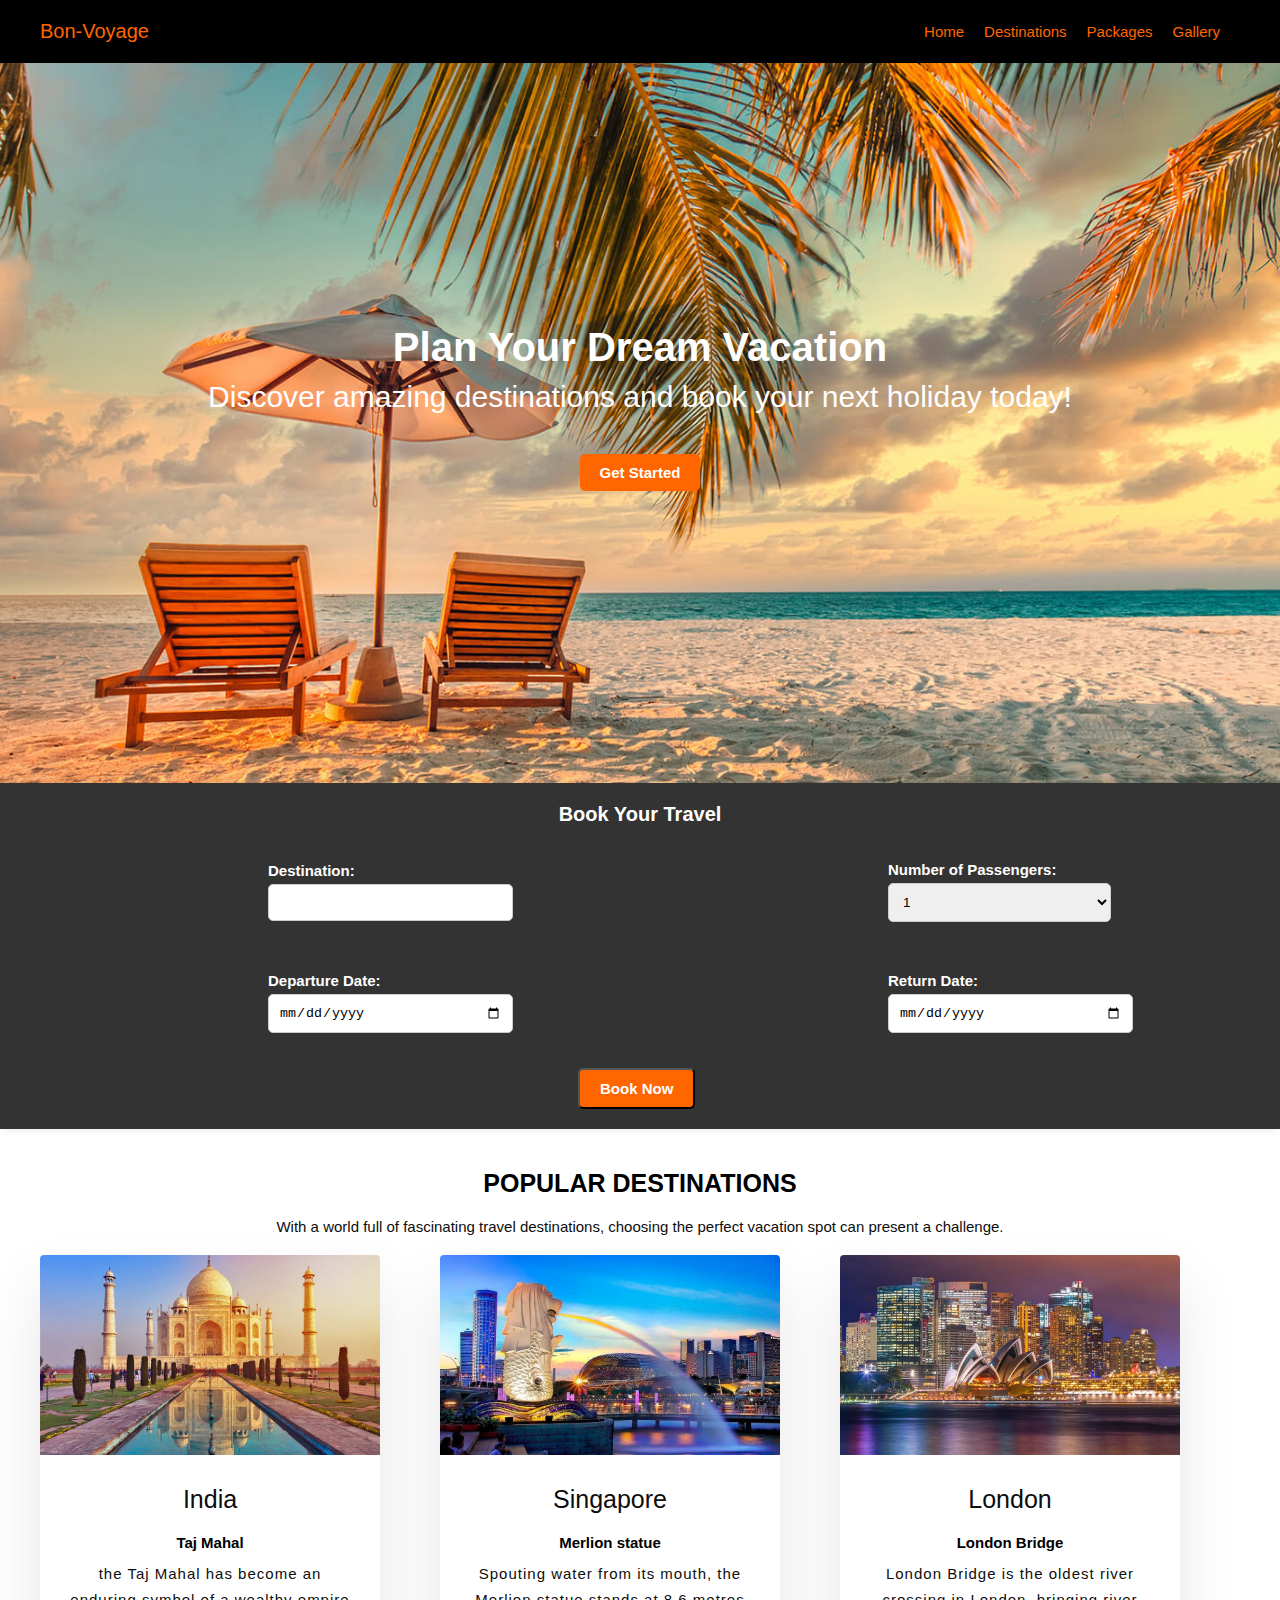
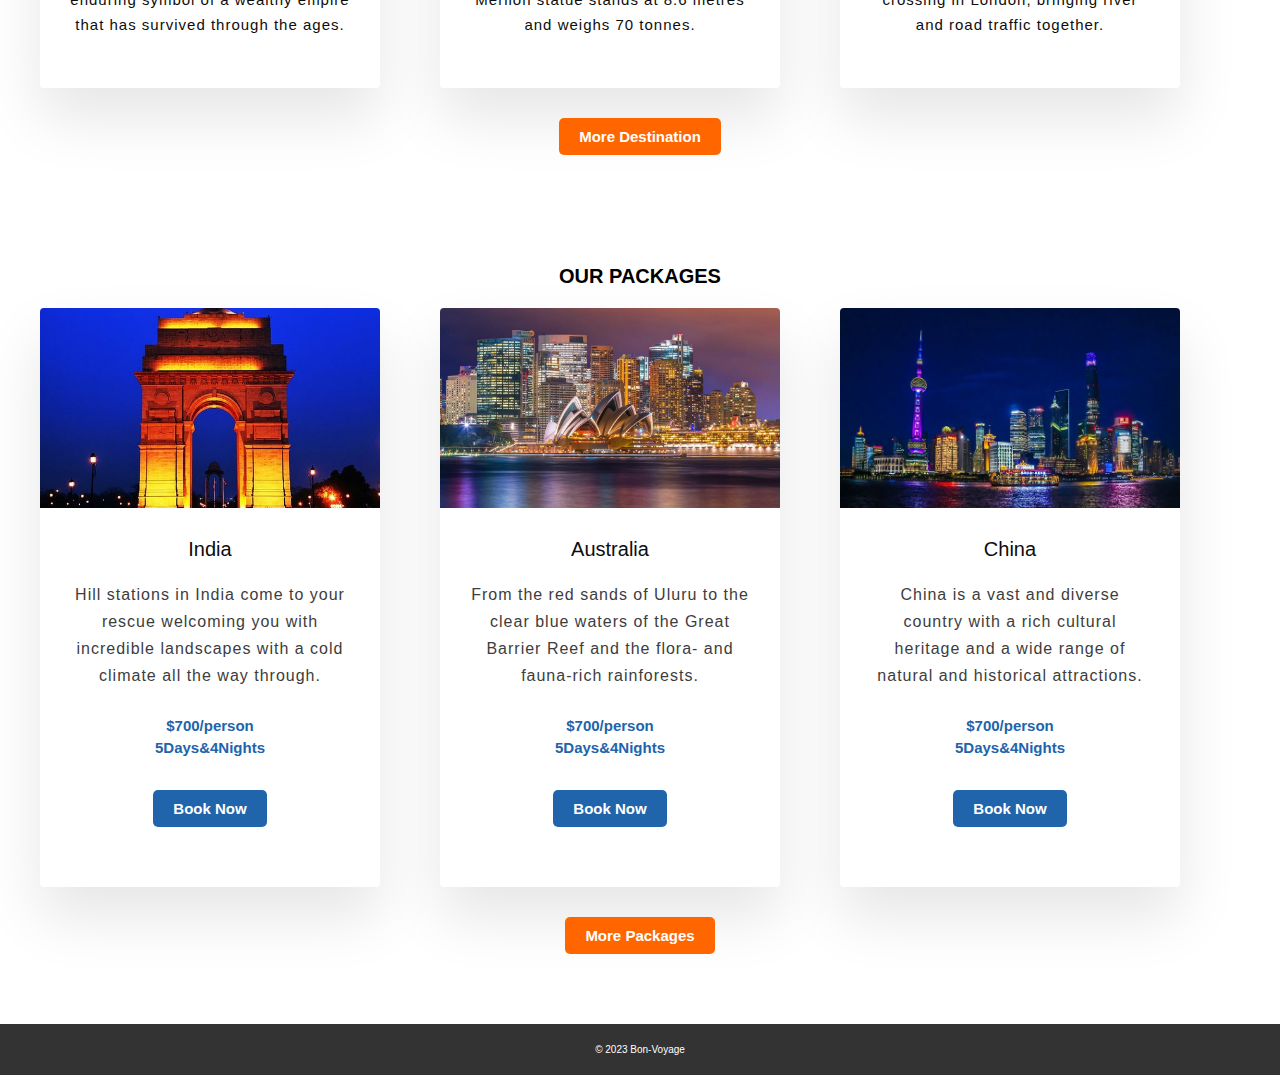
<file: index.html>
<!DOCTYPE html>
<html lang="en">

<head>
    <meta charset="UTF-8">
    <meta name="viewport" content="width=device-width, initial-scale=1.0">
    <title>Holiday Booking</title>
    <link rel="stylesheet" href="styles.css">
</head>

<body>

    <header>
        <nav>
            <div class="logo">Bon-Voyage</div>
            <ul class="nav-links">
                <li><a href="index.html">Home</a></li>
                <li><a href="destination.html">Destinations</a></li>
                <li><a href="packages.html">Packages</a></li>
                <li><a href="gallery.html">Gallery</a></li>
            </ul>
        </nav>
    </header>

    <div class="hero">
        <div class="hero-content">
            <h1>Plan Your Dream Vacation</h1>
            <p>Discover amazing destinations and book your next holiday today!</p>
            <a href="getstarted.html" class="cta-button">Get Started</a>
        </div>
    </div>

    <!--TOUR SEARCH-->
    <div class="container">
        <h1>Book Your Travel</h1>
        <form>
            <div class="form-group">
                <div class="input-group">
                    <label for="destination">Destination:</label>
                    <input type="text" id="destination" name="destination" required>
                </div>
                <div class="input-group">
                    <label for="passengers">Number of Passengers:</label>
                    <select id="passengers" name="passengers">
                        <option value="1">1</option>
                        <option value="2">2</option>
                        <option value="3">3</option>
                        <option value="4">4</option>
                        <option value="5">5</option>
                    </select>
                </div>

            </div>
            <div class="form-group">
                <div class="input-group">
                    <label for="departureDate">Departure Date:</label>
                    <input type="date" id="departureDate" name="departureDate" required>
                </div>
                <div class="input-group">
                    <label for="returnDate">Return Date:</label>
                    <input type="date" id="returnDate" name="returnDate" required>
                </div>

            </div>
            <div class="book-btn">
                <input type="submit" value="Book Now">
            </div>
        </form>
    </div>

    <!-- POPULAR DESTINATIONS-->

    <section class="featured-destinations">
        <h1>POPULAR DESTINATIONS</h1>
        <p>With a world full of fascinating travel destinations, choosing the perfect vacation spot can present a
            challenge.</p>

        <div class="grid">
            <div class="grid-item">
                <div class="card">
                    <img class="card-img" src="assets/images/destination7.jpg" alt="India">
                    <div class="card-content">
                        <h1 class="card-header">India</h1>
                        <h2 class="sub-header">Taj Mahal</h2>
                        <p class="card-text">
                            the Taj Mahal has become an enduring symbol of a wealthy empire that has survived through
                            the ages.
                        </p>

                    </div>
                </div>
            </div>

            <div class="grid-item">
                <div class="card">
                    <img class="card-img" src="assets/images/destination6.jpg" alt="singapore">
                    <div class="card-content">
                        <h1 class="card-header">Singapore</h1>
                        <h2 class="sub-header">Merlion statue</h2>
                        <p class="card-text">

                            Spouting water from its mouth, the Merlion statue stands at 8.6 metres and weighs 70
                            tonnes.
                        </p>

                    </div>
                </div>
            </div>

            <div class="grid-item">
                <div class="card">
                    <img class="card-img" src="assets/images/destination3.jpg" alt="London">
                    <div class="card-content">
                        <h1 class="card-header">London</h1>
                        <h2 class="sub-header">London Bridge</h2>
                        <p class="card-text">
                            London Bridge is the oldest river crossing in London, bringing river and road traffic
                            together.
                        </p>

                    </div>
                </div>
            </div>


        </div>
        <a href="destination.html" class="cta-button">More Destination</a>
    </section>

    <!-- OUR PACKAGES-->

    <section class="packages">
        <h1>OUR PACKAGES</h1>

        <div class="grid">
            <div class="grid-item">
                <div class="card">
                    <img class="card-img" src="assets/images/destination1.jpg" alt="India">
                    <div class="card-content">
                        <h1 class="card-header">India</h1>
                        <p class="card-text">
                            Hill stations in India come to your rescue welcoming you with incredible landscapes with a cold climate all the way through.
                        </p>
                        <div class="price">$700/person<br>5Days&4Nights</div>
                        <div class="book-now"><a href="#" class="cta-button">Book Now</a></div>
                    </div>
                </div>
            </div>

            <div class="grid-item">
                <div class="card">
                    <img class="card-img" src="assets/images/destination3.jpg" alt="Australia">
                    <div class="card-content">
                        <h1 class="card-header">Australia</h1>
                        <p class="card-text">

                            From the red sands of Uluru to the clear blue waters of the Great Barrier Reef and the
                            flora- and fauna-rich rainforests.
                        </p>
                        <div class="price">$700/person<br>5Days&4Nights</div>
                        <div class="book-now"><a href="#" class="cta-button">Book Now</a></div>
                    </div>
                </div>
            </div>

            <div class="grid-item">
                <div class="card">
                    <img class="card-img" src="assets/images/destination2.jpg" alt="China">
                    <div class="card-content">
                        <h1 class="card-header">China</h1>
                        <p class="card-text">
                            China is a vast and diverse country with a rich cultural heritage and a wide range of
                            natural and historical attractions.
                        </p>
                        <div class="price">$700/person<br>5Days&4Nights</div>
                        <div class="book-now"><a href="#" class="cta-button">Book Now</a></div>
                    </div>
                </div>
            </div>
        </div>
        <a href="packages.html" class="cta-button">More Packages</a>
    </section>

    <!-- FOOTER -->
    <footer>
        <p>&copy; 2023 Bon-Voyage</p>
    </footer>
</body>

</html>
</file>
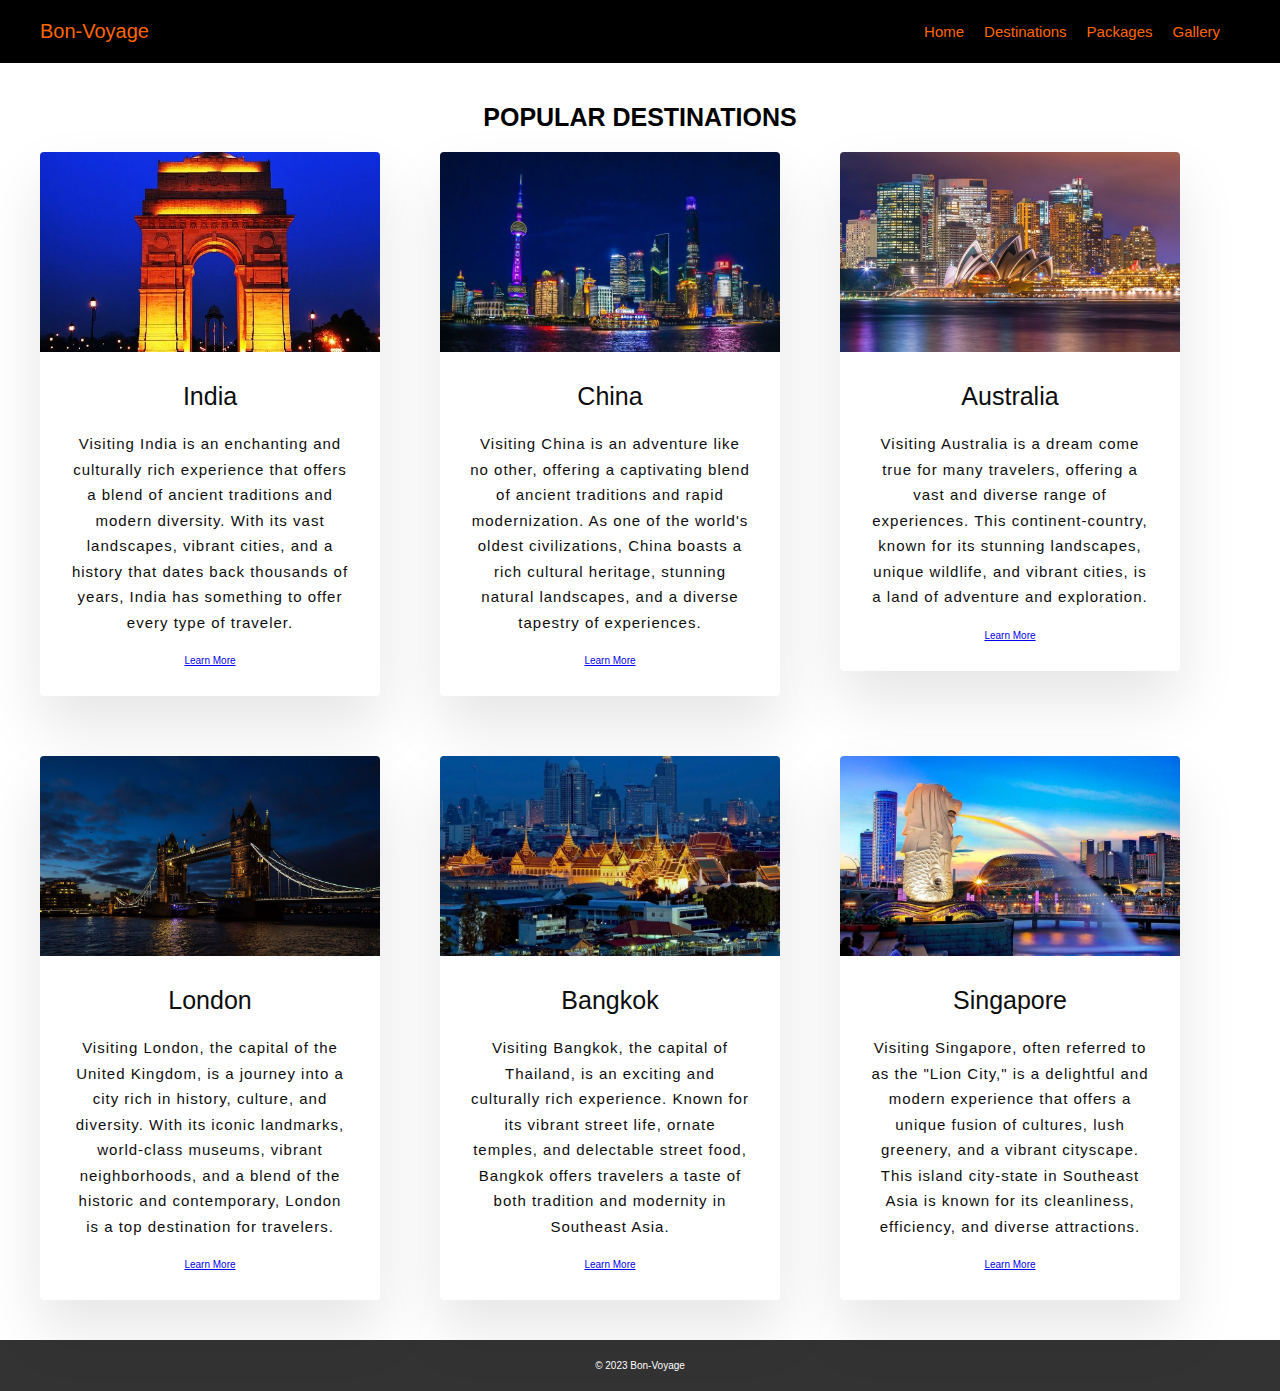
<file: destination.html>
<!DOCTYPE html>
<html lang="en">

<head>
    <meta charset="UTF-8">
    <meta name="viewport" content="width=device-width, initial-scale=1.0">
    <title>Holiday Booking</title>
    <link rel="stylesheet" href="styles.css">
</head>

<body>
    <header>
        <nav>
            <div class="logo">Bon-Voyage</div>
            <ul class="nav-links">
                <li><a href="index.html">Home</a></li>
                <li><a href="destination.html">Destinations</a></li>
                <li><a href="packages.html">Packages</a></li>
                <li><a href="gallery.html">Gallery</a></li>
            </ul>
        </nav>
    </header>

    <section class="featured-destinations">
        <h1>POPULAR DESTINATIONS</h1>

        <div class="grid">
            <div class="grid-item">
                <div class="card">
                    <img class="card-img" src="assets/images/destination1.jpg" alt="India">
                    <div class="card-content">
                        <h1 class="card-header">India</h1>
                        <p class="card-text">
                            Visiting India is an enchanting and culturally rich experience that offers a blend of
                            ancient traditions and modern diversity. With its vast landscapes, vibrant cities, and a
                            history that dates back thousands of years, India has something to offer every type of
                            traveler.
                        </p>
                        <a href="#">Learn More</a>
                    </div>
                </div>
            </div>

            <div class="grid-item">
                <div class="card">
                    <img class="card-img" src="assets/images/destination2.jpg" alt="China">
                    <div class="card-content">
                        <h1 class="card-header">China</h1>
                        <p class="card-text">

                            Visiting China is an adventure like no other, offering a captivating blend of ancient
                            traditions and rapid modernization. As one of the world's oldest civilizations, China boasts
                            a rich cultural heritage, stunning natural landscapes, and a diverse tapestry of
                            experiences.
                        </p>
                        <a href="#">Learn More</a>
                    </div>
                </div>
            </div>

            <div class="grid-item">
                <div class="card">
                    <img class="card-img" src="assets/images/destination3.jpg" alt="Australia">
                    <div class="card-content">
                        <h1 class="card-header">Australia</h1>
                        <p class="card-text">
                            Visiting Australia is a dream come true for many travelers, offering a vast and diverse
                            range of experiences. This continent-country, known for its stunning landscapes, unique
                            wildlife, and vibrant cities, is a land of adventure and exploration.
                        </p>
                        <a href="#">Learn More</a>
                    </div>
                </div>
            </div>

            <div class="grid-item">
                <div class="card">
                    <img class="card-img" src="assets/images/destination4.jpg" alt="London">
                    <div class="card-content">
                        <h1 class="card-header">London</h1>
                        <p class="card-text">
                            Visiting London, the capital of the United Kingdom, is a journey into a city rich in
                            history, culture, and diversity. With its iconic landmarks, world-class museums, vibrant
                            neighborhoods, and a blend of the historic and contemporary, London is a top destination for
                            travelers.
                        </p>
                        <a href="#">Learn More</a>
                    </div>
                </div>
            </div>

            <div class="grid-item">
                <div class="card">
                    <img class="card-img" src="assets/images/destination5.jpg" alt="Bangkok">
                    <div class="card-content">
                        <h1 class="card-header">Bangkok</h1>
                        <p class="card-text">
                            Visiting Bangkok, the capital of Thailand, is an exciting and culturally rich experience.
                            Known for its vibrant street life, ornate temples, and delectable street food, Bangkok
                            offers travelers a taste of both tradition and modernity in Southeast Asia.
                        </p>
                        <a href="#">Learn More</a>
                    </div>
                </div>
            </div>

            <div class="grid-item">
                <div class="card">
                    <img class="card-img" src="assets/images/destination6.jpg" alt="Singapore">
                    <div class="card-content">
                        <h1 class="card-header">Singapore</h1>
                        <p class="card-text">

                            Visiting Singapore, often referred to as the "Lion City," is a delightful and modern
                            experience that offers a unique fusion of cultures, lush greenery, and a vibrant cityscape.
                            This island city-state in Southeast Asia is known for its cleanliness, efficiency, and
                            diverse attractions.
                        </p>
                        <a href="#">Learn More</a>
                    </div>
                </div>
            </div>


        </div>
    </section>

    <footer>
        <p>&copy; 2023 Bon-Voyage</p>
    </footer>
</body>

</html>
</file>
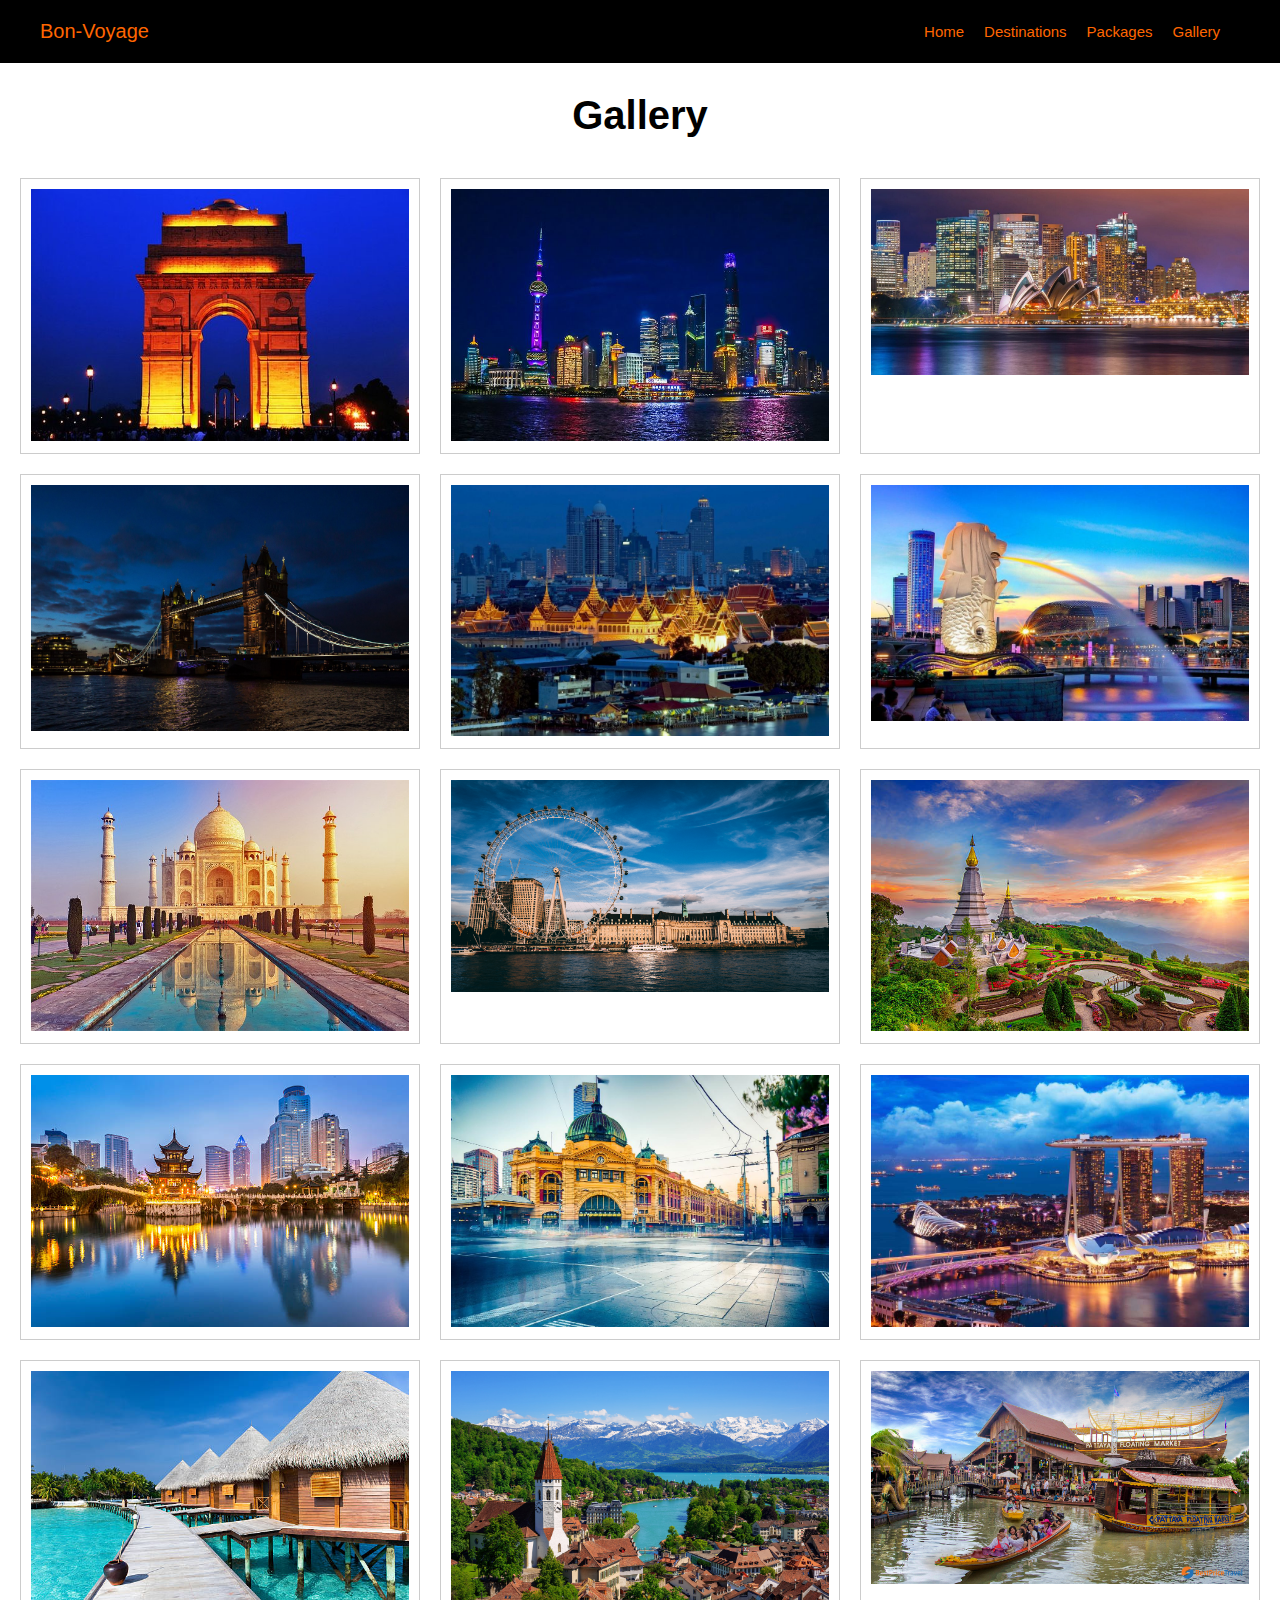
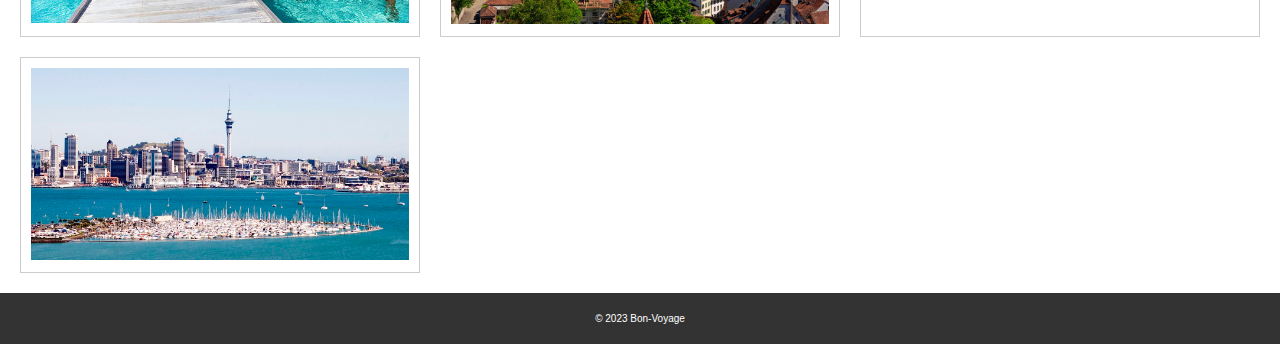
<file: gallery.html>
<!DOCTYPE html>
<html lang="en">

<head>
    <meta charset="UTF-8">
    <meta name="viewport" content="width=device-width, initial-scale=1.0">
    <title>Holiday Booking</title>
    <link rel="stylesheet" href="styles.css">
    <link rel="Destinations" href="destination.html" />
</head>

<body>
    <header>
        <nav>
            <div class="logo">Bon-Voyage</div>
            <ul class="nav-links">
                <li><a href="index.html">Home</a></li>
                <li><a href="destination.html">Destinations</a></li>
                <li><a href="packages.html">Packages</a></li>
                <li><a href="gallery.html">Gallery</a></li>
            </ul>
        </nav>
    </header>

    <main>
        <h1>Gallery</h1>
    </main>
    <section class="gallery">
        <div class="image">
            <img src="assets/images/destination1.jpg" alt="Image 1">
        </div>
        <div class="image">
            <img src="assets/images/destination2.jpg" alt="Image 2">
        </div>
        <div class="image">
            <img src="assets/images/destination3.jpg" alt="Image 3">
        </div>
        <div class="image">
            <img src="assets/images/destination4.jpg" alt="Image 4">
        </div>
        <div class="image">
            <img src="assets/images/destination5.jpg" alt="Image 5">
        </div>
        <div class="image">
            <img src="assets/images/destination6.jpg" alt="Image 6">
        </div>
        <div class="image">
            <img src="assets/images/destination7.jpg" alt="Image 7">
        </div>
        <div class="image">
            <img src="assets/images/destination8.jpg" alt="Image 8">
        </div>
        <div class="image">
            <img src="assets/images/destination9.jpg" alt="Image 9">
        </div>
        <div class="image">
            <img src="assets/images/destination10.jpg" alt="Image 10">
        </div>
        <div class="image">
            <img src="assets/images/destination11.jpg" alt="Image 11">
        </div>
        <div class="image">
            <img src="assets/images/destination12.jpg" alt="Image 12">
        </div>
        <div class="image">
            <img src="assets/images/destination13.jpg" alt="Image 13">
        </div>
        <div class="image">
            <img src="assets/images/destination14.jpg" alt="Image 14">
        </div>
        <div class="image">
            <img src="assets/images/destination15.jpg" alt="Image 15">
        </div>
        <div class="image">
            <img src="assets/images/destination16.jpg" alt="Image 16">
        </div>
    </section>
        

    <footer>
        <p>&copy; 2023 Bon-Voyage</p>
    </footer>
</body>

</html>

</body>

</html>
</file>
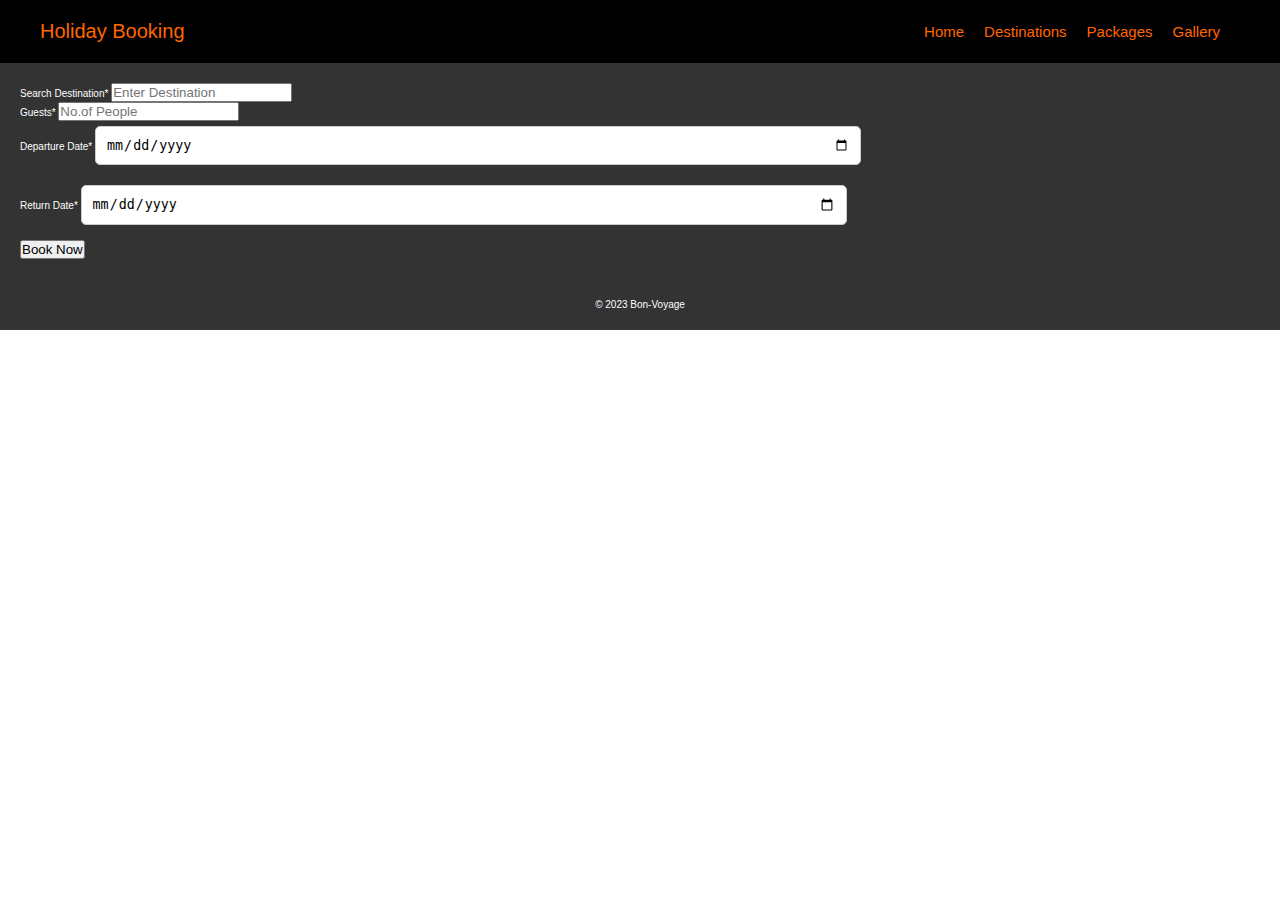
<file: getstarted.html>
<!DOCTYPE html>
<html lang="en">

<head>
    <meta charset="UTF-8">
    <meta name="viewport" content="width=device-width, initial-scale=1.0">
    <title>Holiday Booking</title>
    <link rel="stylesheet" href="styles.css">
</head>

<body>
    <header>
        <nav>
            <div class="logo">Holiday Booking</div>
            <ul class="nav-links">
                <li><a href="index.html">Home</a></li>
                <li><a href="destination.html">Destinations</a></li>
                <li><a href="packages.html">Packages</a></li>
                <li><a href="gallery.html">Gallery</a></li>
            </ul>
        </nav>
    </header>

    <!-- TOUR SEARCH-->
    <section class="tour-search">
        <div class="container">

          <form action="" class="tour-search-form">

            <div class="input-wrapper">
              <label for="destination" class="input-label">Search Destination*</label>

              <input type="text" name="destination" id="destination" required placeholder="Enter Destination"
                class="input-field">
            </div>

            <div class="input-wrapper">
              <label for="people" class="input-label">Guests*</label>

              <input type="number" name="people" id="people" required placeholder="No.of People" class="input-field">
            </div>

            <div class="input-wrapper">
              <label for="checkin" class="input-label">Departure Date*</label>

              <input type="date" name="checkin" id="checkin" required class="input-field">
            </div>

            <div class="input-wrapper">
              <label for="checkout" class="input-label">Return Date*</label>

              <input type="date" name="checkout" id="checkout" required class="input-field">
            </div>

            <button type="submit" class="btn btn-secondary">Book Now</button>

          </form>

        </div>
      </section>
</body>

    <footer>
        <p>&copy; 2023 Bon-Voyage</p>
    </footer>


</html>
</file>
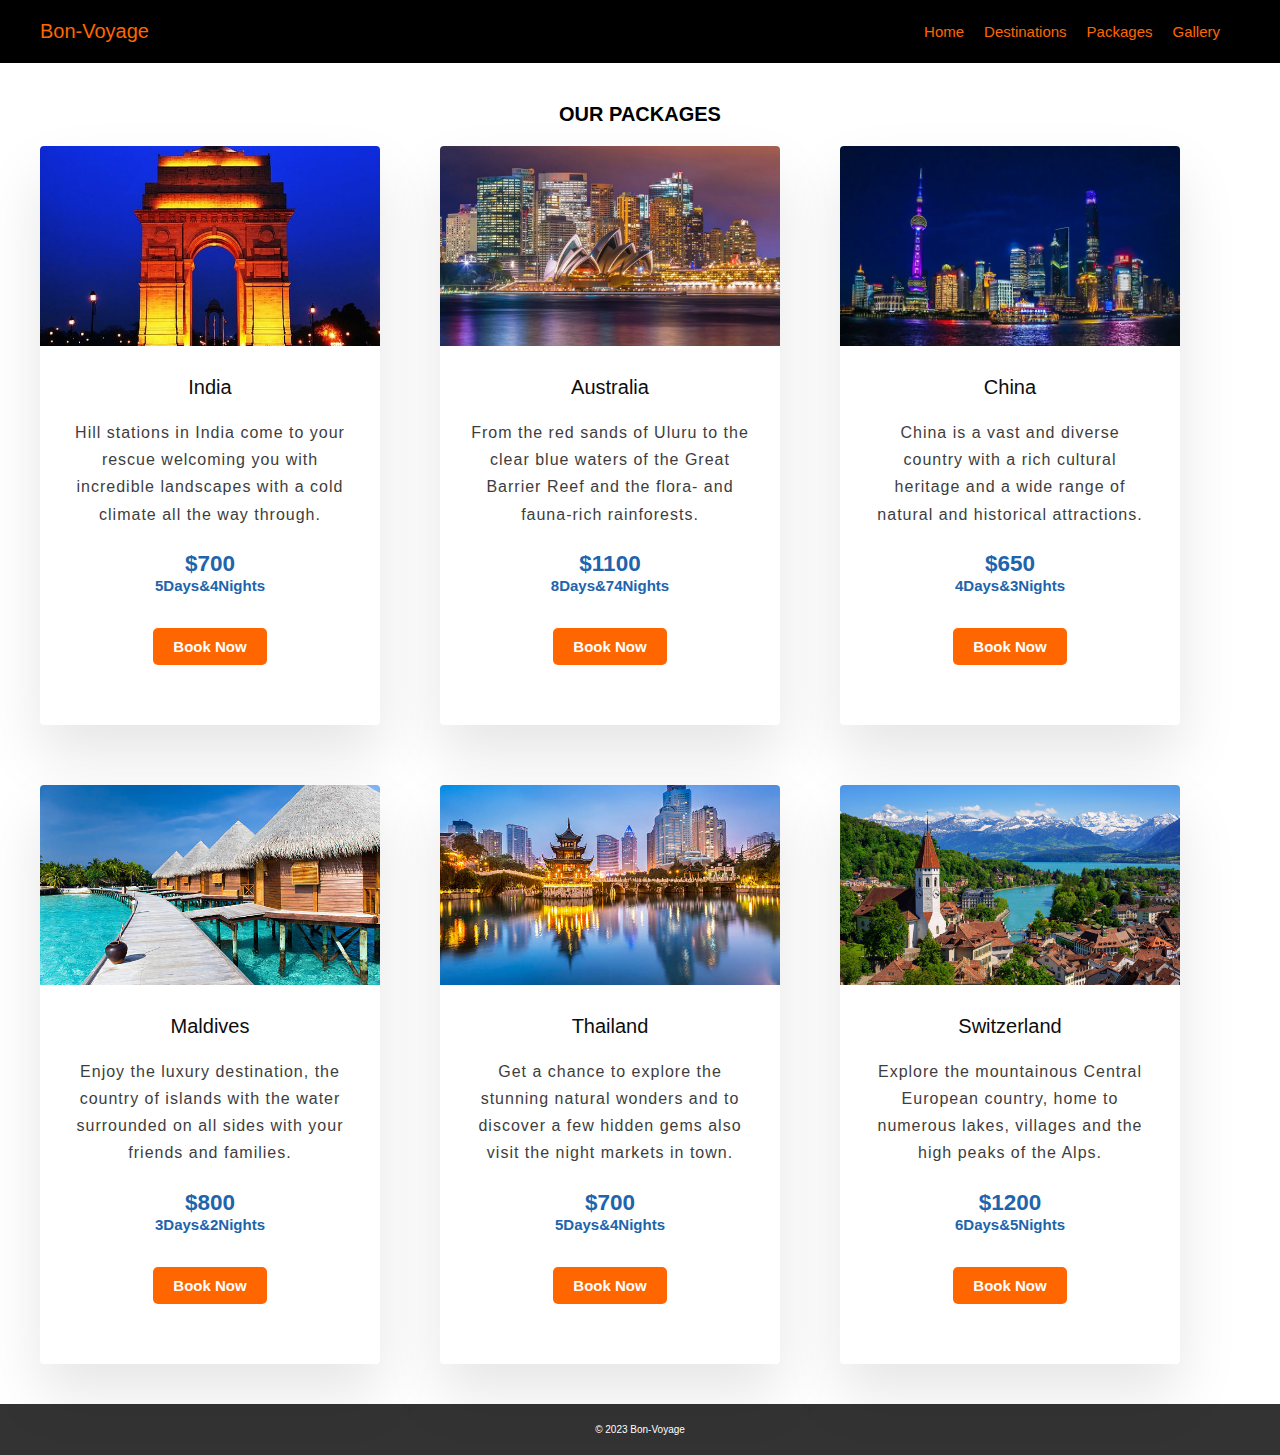
<file: packages.html>
<!DOCTYPE html>
<html lang="en">

<head>
    <meta charset="UTF-8">
    <meta name="viewport" content="width=device-width, initial-scale=1.0">
    <title>Holiday Booking</title>
    <link rel="stylesheet" href="styles.css">
</head>

<body>
    <header>
        <nav>
            <div class="logo">Bon-Voyage</div>
            <ul class="nav-links">
                <li><a href="index.html">Home</a></li>
                <li><a href="destination.html">Destinations</a></li>
                <li><a href="packages.html">Packages</a></li>
                <li><a href="gallery.html">Gallery</a></li>
            </ul>
        </nav>
    </header>

    <!-- PACKAGES-->
    <section class="packages">
        <h1>OUR PACKAGES</h1>

        <div class="grid">
            <div class="grid-item">
                <div class="card">
                    <img class="card-img" src="assets/images/destination1.jpg" alt="India">
                    <div class="card-content">
                        <h1 class="card-header">India</h1>
                        <p class="card-text">
                            Hill stations in India come to your rescue welcoming you with incredible landscapes with a
                            cold climate all the way through.
                        </p>
                        <div class="price"><h2>$700</h2>5Days&4Nights</div>
                        <a href="#" class="cta-button">Book Now</a>
                    </div>
                </div>
            </div>

            <div class="grid-item">
                <div class="card">
                    <img class="card-img" src="assets/images/destination3.jpg" alt="Australia">
                    <div class="card-content">
                        <h1 class="card-header">Australia</h1>
                        <p class="card-text">

                            From the red sands of Uluru to the clear blue waters of the Great Barrier Reef and the
                            flora- and fauna-rich rainforests.
                        </p>
                        <div class="price"><h2>$1100</h2>8Days&74Nights</div>
                        <a href="#" class="cta-button">Book Now</a>
                    </div>
                </div>
            </div>

            <div class="grid-item">
                <div class="card">
                    <img class="card-img" src="assets/images/destination2.jpg" alt="China">
                    <div class="card-content">
                        <h1 class="card-header">China</h1>
                        <p class="card-text">
                            China is a vast and diverse country with a rich cultural heritage and a wide range of
                            natural and historical attractions.
                        </p>
                        <div class="price"><h2>$650</h2>4Days&3Nights</div>
                        <a href="#" class="cta-button">Book Now</a>
                    </div>
                </div>
            </div>

            <div class="grid-item">
                <div class="card">
                    <img class="card-img" src="assets/images/destination13.jpg" alt="Maldives">
                    <div class="card-content">
                        <h1 class="card-header">Maldives</h1>
                        <p class="card-text">
                            Enjoy the luxury destination, the country of islands with the water surrounded on all
                            sides with your friends and families.
                        </p>
                        <div class="price"><h2>$800</h2>3Days&2Nights</div>
                        <a href="#" class="cta-button">Book Now</a>
                    </div>
                </div>
            </div>

            <div class="grid-item">
                <div class="card">
                    <img class="card-img" src="assets/images/destination10.jpg" alt="Thailand">
                    <div class="card-content">
                        <h1 class="card-header">Thailand</h1>
                        <p class="card-text">
                            Get a chance to explore the stunning natural wonders and to discover a few hidden gems also
                            visit the night markets in town.
                        </p>
                        <div class="price"><h2>$700</h2>5Days&4Nights</div>
                        <a href="#" class="cta-button">Book Now</a>
                    </div>
                </div>
            </div>

            <div class="grid-item">
                <div class="card">
                    <img class="card-img" src="assets/images/destination14.jpg" alt="Switzerland">
                    <div class="card-content">
                        <h1 class="card-header">Switzerland</h1>
                        <p class="card-text">
                            Explore the mountainous Central European country, home to numerous lakes, villages and the
                            high peaks of the Alps.
                        </p>
                        <div class="price"><h2>$1200</h2>6Days&5Nights</div>
                        <a href="#" class="cta-button">Book Now</a>
                    </div>
                </div>
            </div>


        </div>
    </section>

    <!-- FOOTER-->
    <footer>
        <p>&copy; 2023 Bon-Voyage</p>
    </footer>
</body>

</html>
</file>
<file: styles.css>
/* styles.css */
* {
    margin: 0;
    padding: 0;
}

html {
    box-sizing: border-box;
    font-size: 62.5%;
}

body {
    font-family: Arial, sans-serif;
    margin: 0;
    padding: 0;
}

/** Header **/
header {
    background-color: black;
    color: #ff6600;
    padding: 20px 0;

}

nav {
    display: flex;
    justify-content: space-between;
    align-items: center;
    max-width: 1200px;
    margin: 0 auto;
    padding: 0 20px;
}

.logo {
    font-size: 2rem;
}

.nav-links {
    list-style: none;
    display: flex;
}

.nav-links li {
    margin-right: 20px;
}

.nav-links a {
    text-decoration: none;
    font-size: 1.5rem;
    color: #ff6600;
}

.nav-links a:hover {
    color: white;
}


/** HERO SECTION **/
.hero {
    background-image: url('assets/images/hero-bg.jpg');
    background-size: cover;
    background-position: center;
    color: #fff;
    text-align: center;
    height: 80vh;
    display: flex;
    justify-content: center;
    align-items: center;
}

.hero-content {
    padding: 20px;
    border-radius: 10px;
}

.hero-content h1 {
    font-size: 4em;
    margin: 0;
    padding: 0;
}

.hero-content p {
    font-size: 3em;
    margin: 10px 0;
}

.cta-button {
    display: inline-block;
    padding: 10px 20px;
    margin-top: 30px;
    margin-bottom: 30px;
    background-color: #ff6600;
    font-size: 1.5rem;
    color: #fff;
    text-decoration: none;
    border-radius: 5px;
    font-weight: bold;
    transition: background-color 0.3s;
}

.cta-button:hover {
    background-color: #ff9900;
}

/** TOUR SEARCH **/
.container {
    width: auto;
    margin: 0 auto;
    background-color: #333;
    color: #fff;
    box-shadow: 0 0 10px rgba(0, 0, 0, 0.1);
    padding: 20px;
    display: block;

}

.container h1 {
    text-align: center;
    color: #fff;
    font-size: 2rem;
}

.form-group {
    display: flex;
    flex-direction: row;
    justify-content: space-between;
    align-items: center;
}

.input-group {
    flex: 1;
    margin-left: 20%;
}

.input-group label {
    display: block;
    font-size: 1.5rem;
    font-weight: bold;
    margin-top: 35px;

}

.input-group input[type="text"],
input[type="date"],
select {
    width: 60%;
    padding: 10px;
    margin-top: 5px;
    margin-bottom: 15px;
    border: 1px solid #ccc;
    border-radius: 5px;
}

.book-btn input[type="submit"] {
    display: inline-block;
    padding: 10px 20px;
    margin-top: 20px;
    margin-left: 45%;
    background-color: #ff6600;
    font-size: 1.5rem;
    color: #fff;
    text-decoration: none;
    border-radius: 5px;
    font-weight: bold;
    transition: background-color 0.3s;

}

.book-btn input[type="submit"]:hover {
    background-color: #ff9900;
}

/** POPULAR DESTINATION **/
.featured-destinations h2 {
    font-size: 1.5rem;
    color: black;
    margin-bottom: 10px;
}

.featured-destinations p {
    font-size: 1.5rem;
    color: #0d0d0d;
    margin-bottom: 20px;
}

/** OUR PACKAGAES **/
.packages {
    max-width: 1200px;
    margin: 0 auto;
    padding: 40px 20px;
    text-align: center;
}

.packages h1{
    font-size: 2rem;
    margin-bottom: 20px;
}

.price{
    font-size: 1.5rem;
    font-weight: bold;
    color: hsl(211, 69%, 40%);
    line-height: 150%;
}

.book-now .cta-button{
    display: inline-block;
    padding: 10px 20px;
    margin-top: 30px;
    margin-bottom: 30px;
    background-color: hsl(211, 69%, 40%);
    font-size: 1.5rem;
    color: #fff;
    text-decoration: none;
    border-radius: 5px;
    font-weight: bold;
    transition: background-color 0.3s;
}

.book-now .cta-button:hover {
    background-color: hwb(211 33% 37%);
}


/** DESTINATION PAGE  **/
.featured-destinations {
    max-width: 1200px;
    margin: 0 auto;
    padding: 40px 20px;
    text-align: center;
}

.featured-destinations h1 {
    font-size: 2.5rem;
    margin-bottom: 2rem;
}

.grid {
    display: grid;
    width: 114em;
    grid-gap: 6rem;
    grid-template-columns: repeat(auto-fit, minmax(30rem, 1fr));
    align-items: start;
}

.grid-item {
    background-color: white;
    border-radius: 0.4rem;
    overflow: hidden;
    box-shadow: 0 3rem 6rem rgba(0, 0, 0, 0.1);
    cursor: pointer;
    transition: 0.2s;
}

.grid-item:hover {
    transform: translateY(-o.5%);
    box-shadow: 0 4rem 8rem rgba(0, 0, 0, 0.5);
}

.card-img {
    display: block;
    width: 100%;
    height: 20rem;
    object-fit: cover;
}

.card-content {
    padding: 3rem;
}

.card-header {
    font-size: 3rem;
    font-weight: 500;
    color: #0d0d0d;
    margin-bottom: 1.5rem;
}

.card-text {
    font-size: 1.6rem;
    letter-spacing: 0.1rem;
    line-height: 1.7;
    color: #3d3d3d;
    margin-bottom: 2.5rem;
}

/**Gallery Page**/
main {
    font-size: 2rem;
    margin-top: 3rem;
    margin-bottom: 2rem;
    text-align: center;
}

.gallery {
    display: grid;
    grid-template-columns: repeat(auto-fill, minmax(300px, 1fr));
    gap: 20px;
    padding: 20px;
}

.image {
    border: 1px solid #ccc;
    padding: 10px;
    text-align: center;
}

.image img {
    max-width: 100%;
    height: auto;
}

/** Footer **/
footer {
    background-color: #333;
    color: #fff;
    text-align: center;
    padding: 20px 0;
}
</file>
